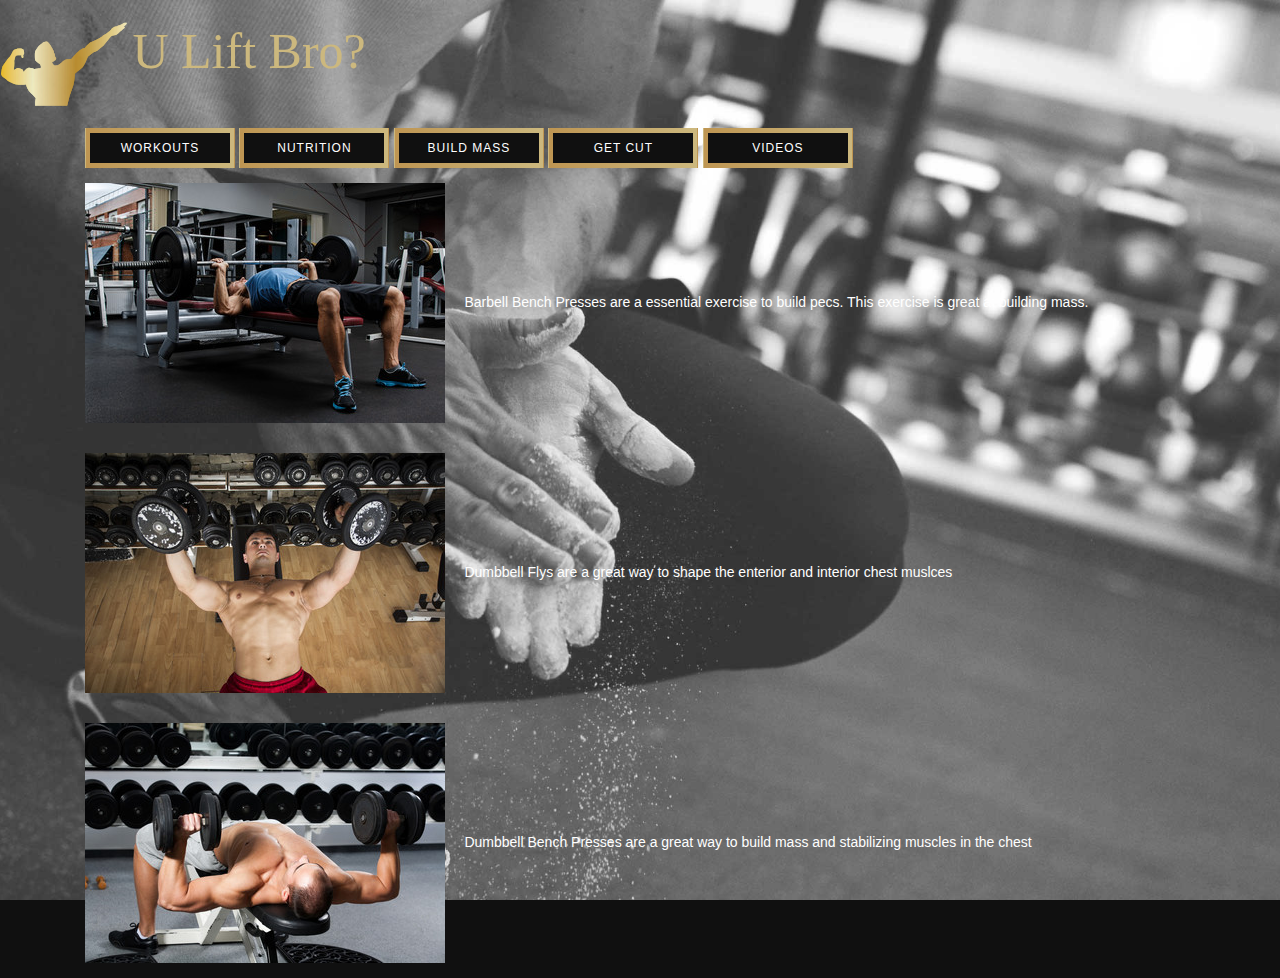
<file: index.html>
<!doctype html>
<html lang="en">

<head>
  <!-- Required meta tags -->
  <meta charset="utf-8">
  <meta name="viewport" content="width=device-width, initial-scale=1, shrink-to-fit=no">

  <!-- Bootstrap CSS -->
  <link rel="stylesheet" href="https://maxcdn.bootstrapcdn.com/bootstrap/4.0.0/css/bootstrap.min.css" integrity="sha384-Gn5384xqQ1aoWXA+058RXPxPg6fy4IWvTNh0E263XmFcJlSAwiGgFAW/dAiS6JXm"
    crossorigin="anonymous">

  <link href="css/style.css" rel="stylesheet" type="text/css">

  <!-- Global site tag (gtag.js) - Google Analytics -->
  <script async src="https://www.googletagmanager.com/gtag/js?id=UA-121981597-1"></script>
  <script>
  window.dataLayer = window.dataLayer || [];
  function gtag(){dataLayer.push(arguments);}
  gtag('js', new Date());

  gtag('config', 'UA-121981597-1');
  </script>

  <!-- Google Tag Manager -->
  <script>(function(w,d,s,l,i){w[l]=w[l]||[];w[l].push({'gtm.start':
  new Date().getTime(),event:'gtm.js'});var f=d.getElementsByTagName(s)[0],
  j=d.createElement(s),dl=l!='dataLayer'?'&l='+l:'';j.async=true;j.src=
  'https://www.googletagmanager.com/gtm.js?id='+i+dl;f.parentNode.insertBefore(j,f);
  })(window,document,'script','dataLayer','GTM-PGC9RH5');</script>
  <!-- End Google Tag Manager -->

  <!-- Google Analytics Content Experiment code -->
<script>function utmx_section(){}function utmx(){}(function(){var
  k='178214584-2',d=document,l=d.location,c=d.cookie;
  if(l.search.indexOf('utm_expid='+k)>0)return;
  function f(n){if(c){var i=c.indexOf(n+'=');if(i>-1){var j=c.
  indexOf(';',i);return escape(c.substring(i+n.length+1,j<0?c.
  length:j))}}}var x=f('__utmx'),xx=f('__utmxx'),h=l.hash;d.write(
  '<sc'+'ript src="'+'http'+(l.protocol=='https:'?'s://ssl':
  '://www')+'.google-analytics.com/ga_exp.js?'+'utmxkey='+k+
  '&utmx='+(x?x:'')+'&utmxx='+(xx?xx:'')+'&utmxtime='+new Date().
  valueOf()+(h?'&utmxhash='+escape(h.substr(1)):'')+
  '" type="text/javascript" charset="utf-8"><\/sc'+'ript>')})();
</script><script>utmx('url','A/B');</script>
<!-- End of Google Analytics Content Experiment code -->


  <title>U Lift Bro</title>

</head>

<body class="background">
    <div>
      <img src="icons/logo.svg" class="icon">
      <h6>U Lift Bro?</h6>
    </div>

    <div class="container">
    <div class="row">
      <div class="col-sm-12 col-md-12 col-lg-12">
        <a class="btn" href="#"><span>Workouts</span></a>
        <a class="btn" href="#"><span>Nutrition</span></a>
        <a class="btn" href="#"><span>Build Mass</span></a>
        <a class="btn" href="#"><span>Get Cut</span></a>
        <a class="btn" href="#"><span>Videos</span></a>
      </div>
    <div class="col-sm-0 col-md-0 col-lg-0">
        <img src="images/Chest 2.jpg" class="img" alt="Barbell Bench Press">
        <p> Barbell Bench Presses are a essential exercise to build pecs. This exercise is great at building mass.</p>

        <img src="images/Chest 3.jpg" class="img" alt="Dumbbell Flys">
        <p>Dumbbell Flys are a great way to shape the enterior and interior chest muslces</p>

        <img src="images/Chest 4.jpg" class="img" alt="Dumbbell Press">
        <p>Dumbbell Bench Presses are a great way to build mass and stabilizing muscles in the chest</p>
    </div>
  </div>
  </div>

  <script src="https://code.jquery.com/jquery-3.2.1.slim.min.js" integrity="sha384-KJ3o2DKtIkvYIK3UENzmM7KCkRr/rE9/Qpg6aAZGJwFDMVNA/GpGFF93hXpG5KkN" crossorigin="anonymous"></script>
  <script src="https://cdnjs.cloudflare.com/ajax/libs/popper.js/1.12.9/umd/popper.min.js" integrity="sha384-ApNbgh9B+Y1QKtv3Rn7W3mgPxhU9K/ScQsAP7hUibX39j7fakFPskvXusvfa0b4Q" crossorigin="anonymous"></script>
  <script src="https://maxcdn.bootstrapcdn.com/bootstrap/4.0.0/js/bootstrap.min.js" integrity="sha384-JZR6Spejh4U02d8jOt6vLEHfe/JQGiRRSQQxSfFWpi1MquVdAyjUar5+76PVCmYl" crossorigin="anonymous"></script>
  <!-- Hotjar Tracking Code for https://sontran20.github.io/Homework-18_U_Lift_Bro -->
<script>
    (function(h,o,t,j,a,r){
        h.hj=h.hj||function(){(h.hj.q=h.hj.q||[]).push(arguments)};
        h._hjSettings={hjid:946398,hjsv:6};
        a=o.getElementsByTagName('head')[0];
        r=o.createElement('script');r.async=1;
        r.src=t+h._hjSettings.hjid+j+h._hjSettings.hjsv;
        a.appendChild(r);
    })(window,document,'https://static.hotjar.com/c/hotjar-','.js?sv=');
</script>

</body>

</html>
</file>
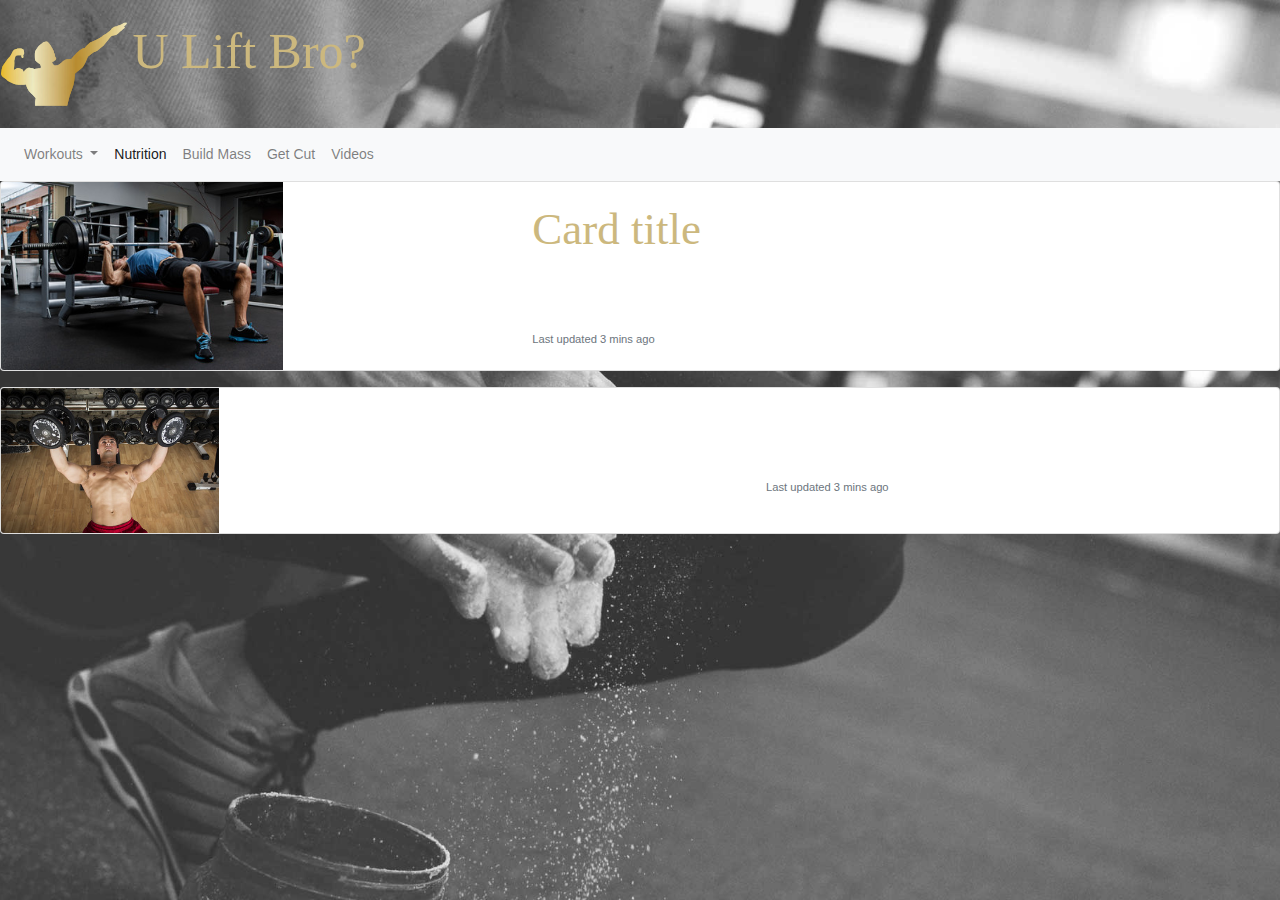
<file: index - cards.html>
<!doctype html>
<html lang="en">

<head>
  <!-- Required meta tags -->
  <meta charset="utf-8">
  <meta name="viewport" content="width=device-width, initial-scale=1, shrink-to-fit=no">

  <!-- Bootstrap CSS -->
  <link rel="stylesheet" href="https://maxcdn.bootstrapcdn.com/bootstrap/4.0.0/css/bootstrap.min.css" integrity="sha384-Gn5384xqQ1aoWXA+058RXPxPg6fy4IWvTNh0E263XmFcJlSAwiGgFAW/dAiS6JXm"
    crossorigin="anonymous">

  <link href="css/style.css" rel="stylesheet" type="text/css">

  <title>U Lift Bro</title>

</head>

<body class="background">
    <div>
      <img src="icons/logo.svg" class="icon">
      <h6>U Lift Bro?</h6>
    </div>

    <!-- <div class="container">
    <div class="row">
      <div class="col-sm-12 col-md-12 col-lg-12">
        <a class="btn" href="#"><span>Workouts</span></a>
        <a class="btn" href="#"><span>Nutrition</span></a>
        <a class="btn" href="#"><span>Build Mass</span></a>
        <a class="btn" href="#"><span>Get Cut</span></a>
        <a class="btn" href="#"><span>Videos</span></a>
      </div>
    <div class="col-sm-0 col-md-0 col-lg-0">
        <img src="images/Chest 2.jpg" class="img" alt="Barbell Bench Press">
        <p> Barbell Bench Presses are a essential exercise to build pecs. This exercise is great at building mass.</p>

        <img src="images/Chest 3.jpg" class="img" alt="Dumbbell Flys">
        <p>Dumbbell Flys are a great way to shape the enterior and interior chest muslces</p>

        <img src="images/Chest 4.jpg" class="img" alt="Dumbbell Press">
        <p>Dumbbell Bench Presses are a great way to build mass and stabilizing muscles in the chest</p>
    </div>
  </div>
  </div> -->


  <nav class="navbar navbar-expand-lg navbar-light bg-light">
        <button class="navbar-toggler" type="button" data-toggle="collapse" data-target="#navbarNavDropdown" aria-controls="navbarNavDropdown" aria-expanded="false" aria-label="Toggle navigation">
      <span class="navbar-toggler-icon"></span>
    </button>
    <div class="collapse navbar-collapse" id="navbarNavDropdown">
      <ul class="navbar-nav">
        <li class="nav-item dropdown">
          <a class="nav-link dropdown-toggle" href="#" id="navbarDropdownMenuLink" data-toggle="dropdown" aria-haspopup="true" aria-expanded="false">
            Workouts
          </a>
          <div class="dropdown-menu" aria-labelledby="navbarDropdownMenuLink">
            <a class="dropdown-item" href="#">Abs</a>
            <a class="dropdown-item" href="#">Arms</a>
            <a class="dropdown-item" href="#">Back</a>
            <a class="dropdown-item" href="#">Chest</a>
            <a class="dropdown-item" href="#">Shoulder</a>
            <a class="dropdown-item" href="#">Legs</a>
          </div>
        </li>
        <li class="nav-item active">
          <a class="nav-link" href="#">Nutrition <span class="sr-only">(current)</span></a>
        </li>
        <li class="nav-item">
          <a class="nav-link" href="#">Build Mass</a>
        </li>
        <li class="nav-item">
          <a class="nav-link" href="#">Get Cut</a>
        </li>
        <li class="nav-item">
          <a class="nav-link" href="#">Videos</a>
        </li>
      </ul>
    </div>
  </nav>

  <div class="card mb-3">
  <img class="card-img-left" src="images/Chest 2.jpg" alt="Card image cap">
  <div class="card-body">
    <h5 class="card-title">Card title</h5>
    <p class="card-text">This is a wider card with supporting text below as a natural lead-in to additional content. This content is a little bit longer.</p>
    <p class="card-text"><small class="text-muted">Last updated 3 mins ago</small></p>
  </div>
</div>
<div class="card">
<div>
<img class="card-img-left" src="images/Chest 3.jpg" alt="Card image cap">
</div>
  <div class="card-body">
    <h5 class="card-title">Card title</h5>
    <p class="card-text">This is a wider card with supporting text below as a natural lead-in to additional content. This content is a little bit longer.</p>
    <p class="card-text"><small class="text-muted">Last updated 3 mins ago</small></p>
  </div>
</div>


  <!-- <div class="card" style="width: 18rem;">
    <img class="card-img-top" src="images/Chest 2.jpg" alt="Barbell Bench Press">
    <div class="card-body">
      <p class="card-text">Barbell Bench Presses are a essential exercise to build pecs. This exercise is great at building mass.</p>
    </div>
  </div>

  <div class="card" style="width: 18rem;">
  <img class="card-img-top" src="images/Chest 3.jpg" alt="Dumbell Flys">
  <div class="card-body">
    <p class="card-text">Dumbbell Flys are a great way to shape the enterior and interior chest muscles</p>
  </div>
</div>

<div class="card" style="width: 18rem;">
<img class="card-img-top" src="images/Chest 4.jpg" alt="Dumbell Press">
<div class="card-body">
  <p class="card-text">Dumbbell Bench Presses are a great way to build mass and stabilizing muscles in the chest</p>
</div>
</div> -->

  <script src="https://code.jquery.com/jquery-3.2.1.slim.min.js" integrity="sha384-KJ3o2DKtIkvYIK3UENzmM7KCkRr/rE9/Qpg6aAZGJwFDMVNA/GpGFF93hXpG5KkN" crossorigin="anonymous"></script>
  <script src="https://cdnjs.cloudflare.com/ajax/libs/popper.js/1.12.9/umd/popper.min.js" integrity="sha384-ApNbgh9B+Y1QKtv3Rn7W3mgPxhU9K/ScQsAP7hUibX39j7fakFPskvXusvfa0b4Q" crossorigin="anonymous"></script>
  <script src="https://maxcdn.bootstrapcdn.com/bootstrap/4.0.0/js/bootstrap.min.js" integrity="sha384-JZR6Spejh4U02d8jOt6vLEHfe/JQGiRRSQQxSfFWpi1MquVdAyjUar5+76PVCmYl" crossorigin="anonymous"></script>

</body>

</html>
</file>
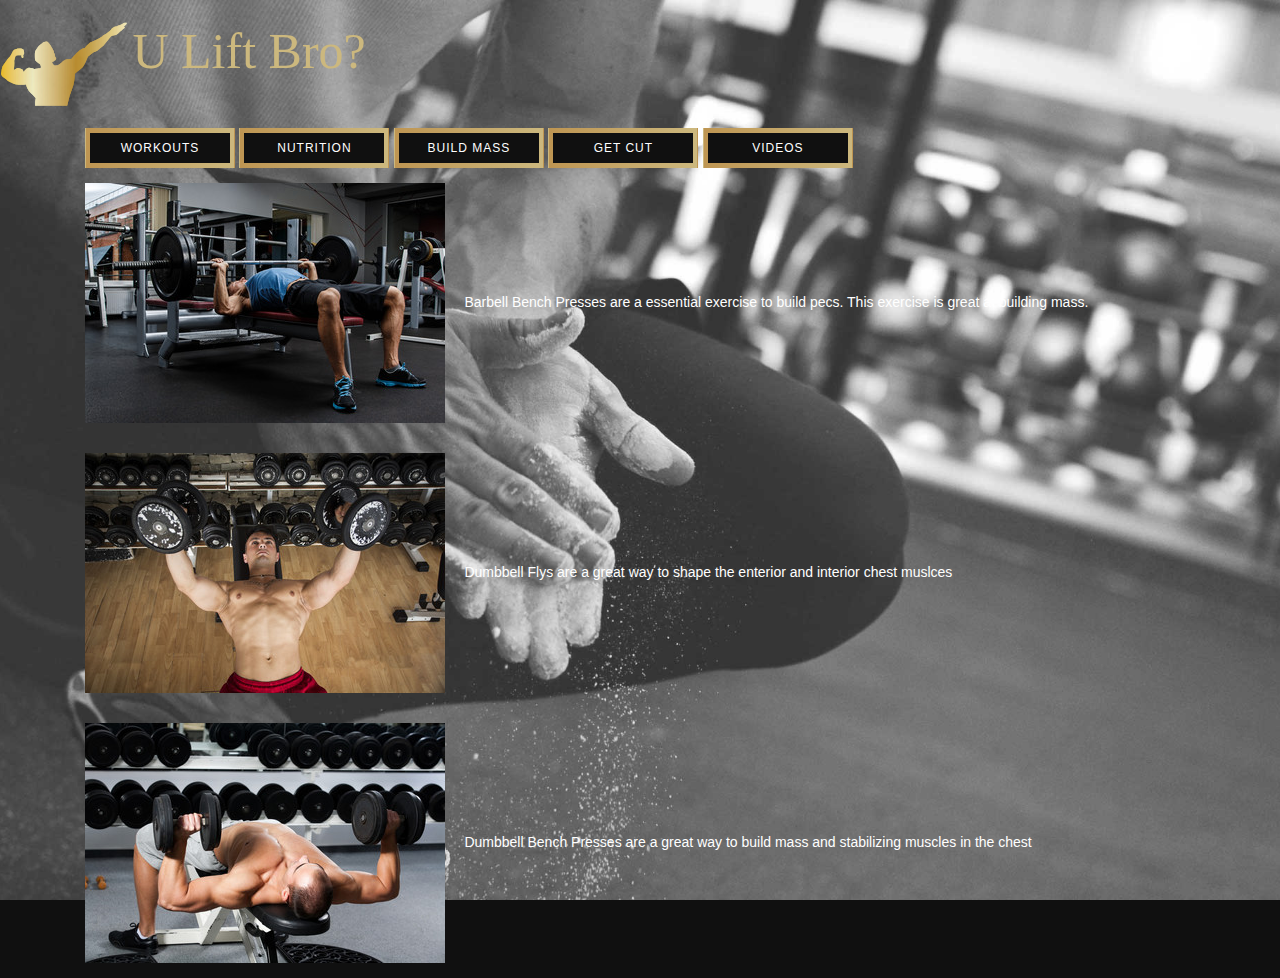
<file: main.html>
<!doctype html>
<html lang="en">

<head>
  <!-- Required meta tags -->
  <meta charset="utf-8">
  <meta name="viewport" content="width=device-width, initial-scale=1, shrink-to-fit=no">

  <!-- Bootstrap CSS -->
  <link rel="stylesheet" href="https://maxcdn.bootstrapcdn.com/bootstrap/4.0.0/css/bootstrap.min.css" integrity="sha384-Gn5384xqQ1aoWXA+058RXPxPg6fy4IWvTNh0E263XmFcJlSAwiGgFAW/dAiS6JXm"
    crossorigin="anonymous">

  <link href="css/style.css" rel="stylesheet" type="text/css">

  <title>U Lift Bro</title>

</head>

<body class="background">
    <div>
      <img src="icons/logo.svg" class="icon">
      <h6>U Lift Bro?</h6>
    </div>

    <div class="container">
    <div class="row">
      <div class="col-sm-12 col-md-12 col-lg-12">
        <a class="btn" href="#"><span>Workouts</span></a>
        <a class="btn" href="#"><span>Nutrition</span></a>
        <a class="btn" href="#"><span>Build Mass</span></a>
        <a class="btn" href="#"><span>Get Cut</span></a>
        <a class="btn" href="#"><span>Videos</span></a>
      </div>
    <div class="col-sm-0 col-md-0 col-lg-0">
        <img src="images/Chest 2.jpg" class="img" alt="Barbell Bench Press">
        <p> Barbell Bench Presses are a essential exercise to build pecs. This exercise is great at building mass.</p>

        <img src="images/Chest 3.jpg" class="img" alt="Dumbbell Flys">
        <p>Dumbbell Flys are a great way to shape the enterior and interior chest muslces</p>

        <img src="images/Chest 4.jpg" class="img" alt="Dumbbell Press">
        <p>Dumbbell Bench Presses are a great way to build mass and stabilizing muscles in the chest</p>
    </div>
  </div>
  </div>

  <script src="https://code.jquery.com/jquery-3.2.1.slim.min.js" integrity="sha384-KJ3o2DKtIkvYIK3UENzmM7KCkRr/rE9/Qpg6aAZGJwFDMVNA/GpGFF93hXpG5KkN" crossorigin="anonymous"></script>
  <script src="https://cdnjs.cloudflare.com/ajax/libs/popper.js/1.12.9/umd/popper.min.js" integrity="sha384-ApNbgh9B+Y1QKtv3Rn7W3mgPxhU9K/ScQsAP7hUibX39j7fakFPskvXusvfa0b4Q" crossorigin="anonymous"></script>
  <script src="https://maxcdn.bootstrapcdn.com/bootstrap/4.0.0/js/bootstrap.min.js" integrity="sha384-JZR6Spejh4U02d8jOt6vLEHfe/JQGiRRSQQxSfFWpi1MquVdAyjUar5+76PVCmYl" crossorigin="anonymous"></script>

</body>

</html>
</file>
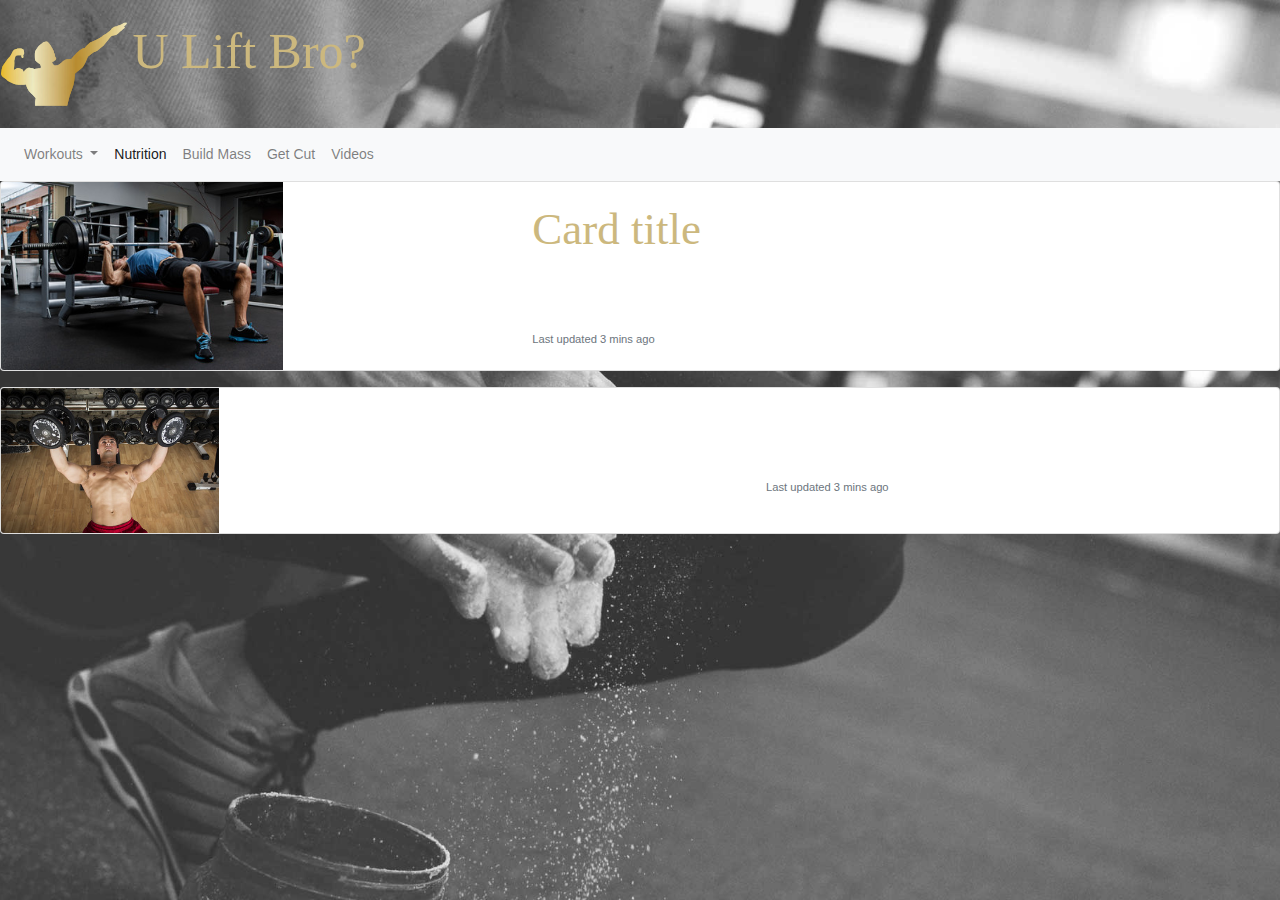
<file: b_test/index_b.html>
<!doctype html>
<html lang="en">

<head>
  <!-- Required meta tags -->
  <meta charset="utf-8">
  <meta name="viewport" content="width=device-width, initial-scale=1, shrink-to-fit=no">

  <!-- Global site tag (gtag.js) - Google Analytics -->
  <script async src="https://www.googletagmanager.com/gtag/js?id=UA-121981597-1"></script>
  <script>
  window.dataLayer = window.dataLayer || [];
  function gtag(){dataLayer.push(arguments);}
  gtag('js', new Date());

  gtag('config', 'UA-121981597-1');
  </script>

  <!-- Google Tag Manager -->
  <script>(function(w,d,s,l,i){w[l]=w[l]||[];w[l].push({'gtm.start':
  new Date().getTime(),event:'gtm.js'});var f=d.getElementsByTagName(s)[0],
  j=d.createElement(s),dl=l!='dataLayer'?'&l='+l:'';j.async=true;j.src=
  'https://www.googletagmanager.com/gtm.js?id='+i+dl;f.parentNode.insertBefore(j,f);
  })(window,document,'script','dataLayer','GTM-PGC9RH5');</script>
  <!-- End Google Tag Manager -->

  <!-- Bootstrap CSS -->
  <link rel="stylesheet" href="https://maxcdn.bootstrapcdn.com/bootstrap/4.0.0/css/bootstrap.min.css" integrity="sha384-Gn5384xqQ1aoWXA+058RXPxPg6fy4IWvTNh0E263XmFcJlSAwiGgFAW/dAiS6JXm"
    crossorigin="anonymous">

  <link href="../css/style.css" rel="stylesheet" type="text/css">

  <title>U Lift Bro</title>

</head>

<body class="background">
    <div>
      <img src="../icons/logo.svg" class="icon">
      <h6>U Lift Bro?</h6>
    </div>


  <nav class="navbar navbar-expand-lg navbar-light bg-light">
        <button class="navbar-toggler" type="button" data-toggle="collapse" data-target="#navbarNavDropdown" aria-controls="navbarNavDropdown" aria-expanded="false" aria-label="Toggle navigation">
      <span class="navbar-toggler-icon"></span>
    </button>
    <div class="collapse navbar-collapse" id="navbarNavDropdown">
      <ul class="navbar-nav">
        <li class="nav-item dropdown">
          <a class="nav-link dropdown-toggle" href="#" id="navbarDropdownMenuLink" data-toggle="dropdown" aria-haspopup="true" aria-expanded="false">
            Workouts
          </a>
          <div class="dropdown-menu" aria-labelledby="navbarDropdownMenuLink">
            <a class="dropdown-item" href="#">Abs</a>
            <a class="dropdown-item" href="#">Arms</a>
            <a class="dropdown-item" href="#">Back</a>
            <a class="dropdown-item" href="#">Chest</a>
            <a class="dropdown-item" href="#">Shoulder</a>
            <a class="dropdown-item" href="#">Legs</a>
          </div>
        </li>
        <li class="nav-item active">
          <a class="nav-link" href="#">Nutrition <span class="sr-only">(current)</span></a>
        </li>
        <li class="nav-item">
          <a class="nav-link" href="#">Build Mass</a>
        </li>
        <li class="nav-item">
          <a class="nav-link" href="#">Get Cut</a>
        </li>
        <li class="nav-item">
          <a class="nav-link" href="#">Videos</a>
        </li>
      </ul>
    </div>
  </nav>

  <div class="card mb-3">
  <img class="card-img-left" src="../images/Chest 2.jpg" alt="Card image cap">
  <div class="card-body">
    <h5 class="card-title">Card title</h5>
    <p class="card-text">This is a wider card with supporting text below as a natural lead-in to additional content. This content is a little bit longer.</p>
    <p class="card-text"><small class="text-muted">Last updated 3 mins ago</small></p>
  </div>
</div>
<div class="card mb-3">
<div>
<img class="card-img-left" src="../images/Chest 3.jpg" alt="Card image cap">
</div>
  <div class="card-body">
    <h5 class="card-title">Card title</h5>
    <p class="card-text">This is a wider card with supporting text below as a natural lead-in to additional content. This content is a little bit longer.</p>
    <p class="card-text"><small class="text-muted">Last updated 3 mins ago</small></p>
  </div>
</div>


  <!-- <div class="card" style="width: 18rem;">
    <img class="card-img-top" src="images/Chest 2.jpg" alt="Barbell Bench Press">
    <div class="card-body">
      <p class="card-text">Barbell Bench Presses are a essential exercise to build pecs. This exercise is great at building mass.</p>
    </div>
  </div>

  <div class="card" style="width: 18rem;">
  <img class="card-img-top" src="images/Chest 3.jpg" alt="Dumbell Flys">
  <div class="card-body">
    <p class="card-text">Dumbbell Flys are a great way to shape the enterior and interior chest muscles</p>
  </div>
</div>

<div class="card" style="width: 18rem;">
<img class="card-img-top" src="images/Chest 4.jpg" alt="Dumbell Press">
<div class="card-body">
  <p class="card-text">Dumbbell Bench Presses are a great way to build mass and stabilizing muscles in the chest</p>
</div>
</div> -->

  <script src="https://code.jquery.com/jquery-3.2.1.slim.min.js" integrity="sha384-KJ3o2DKtIkvYIK3UENzmM7KCkRr/rE9/Qpg6aAZGJwFDMVNA/GpGFF93hXpG5KkN" crossorigin="anonymous"></script>
  <script src="https://cdnjs.cloudflare.com/ajax/libs/popper.js/1.12.9/umd/popper.min.js" integrity="sha384-ApNbgh9B+Y1QKtv3Rn7W3mgPxhU9K/ScQsAP7hUibX39j7fakFPskvXusvfa0b4Q" crossorigin="anonymous"></script>
  <script src="https://maxcdn.bootstrapcdn.com/bootstrap/4.0.0/js/bootstrap.min.js" integrity="sha384-JZR6Spejh4U02d8jOt6vLEHfe/JQGiRRSQQxSfFWpi1MquVdAyjUar5+76PVCmYl" crossorigin="anonymous"></script>

</body>

</html>
</file>
<file: css/style.css>
body{
        background-color: #101010;
  }

body, html {
    height: 100%;
}

.background
{
  background-image: url("../images/inspiration_opacity.jpg");
  background-attachment: fixed;
  /* Full height */
   height: 100%;

   /* Center and scale the image nicely */
   background-position: center;
   background-repeat: no-repeat;
   background-size: cover;
}


h1{
  color:#ccb87e;
  font-family: "Droid Sans", sans-serif;
  font-weight: bold;
  font-size: 70px;
  }


h2{
  color:#ccb87e;
  font-family: "Droid Sans", sans-serif;
  font-weight: bold;
  font-size: 50px;
}


h3{
  color:#ccb87e;
  font-family: "Droid Sans", sans-serif;
  font-weight: bold;
  font-size: 30px;
}

h4{
  color:#ccb87e;
  font-family: "Stencil", serif;
  font-weight: normal;
  font-size: 30px;
}

h5{
  color:#ccb87e;
  font-family: "Stencil", serif;
  font-weight: normal;
  font-size: 45px;
}

h6{
  color:#ccb87e;
  font-family: "Stencil", serif;
  font-weight: normal;
  font-size: 50px;
  text-align: center;
  display: inline-block;
}

p,li{
  color: #ffffff;
  font-family: "Droid Sans", sans-serif;
  font-weight: normal;
  font-size: 14px;
  display:inline-block;
}

.icon{
  width:128px;
  height:128px;
  display: inline-block;
}

.btn {
    background-image: linear-gradient(to right, #BE9552 0%, #ccb87e 100%);
    border-radius: 0px;
    border-width: .5px;
    border-bottom-width: .5px;
    box-sizing: border-box;
    color: white;
    font-family: "Droid Sans", sans-serif;
    font-weight: normal;
    font-size: 12px;
    height: 40px;
    letter-spacing: 1px;
    margin: 0 auto;
    padding: 4px;
    position: relative;
    text-decoration: none;
    text-transform: uppercase;
    width:150px;
    z-index: 2;
    /* display: flex;
    justify-content: center; */
}

.btn:hover {
    color: white;
}

.btn-group {
  width: 100%;
}

.btn span {
    align-items: center;
    background: #101010;
    border-radius: 0px;
    display: flex;
    justify-content: center;
    height: 100%;
    transition: background .5s ease;
    width: 100%;
}
.btn:hover span {
    background: transparent;
}

.img{
  margin:15px;
}

.card {
      overflow: hidden;
  }

    .card-img-left {
        position: absolute;
        height: auto;
        max-height: 100%;
        width: auto;
        max-width: 40%;
    }

    .card-img-left ~ .card-body {
        margin-left: 40%;
    }
</file>
